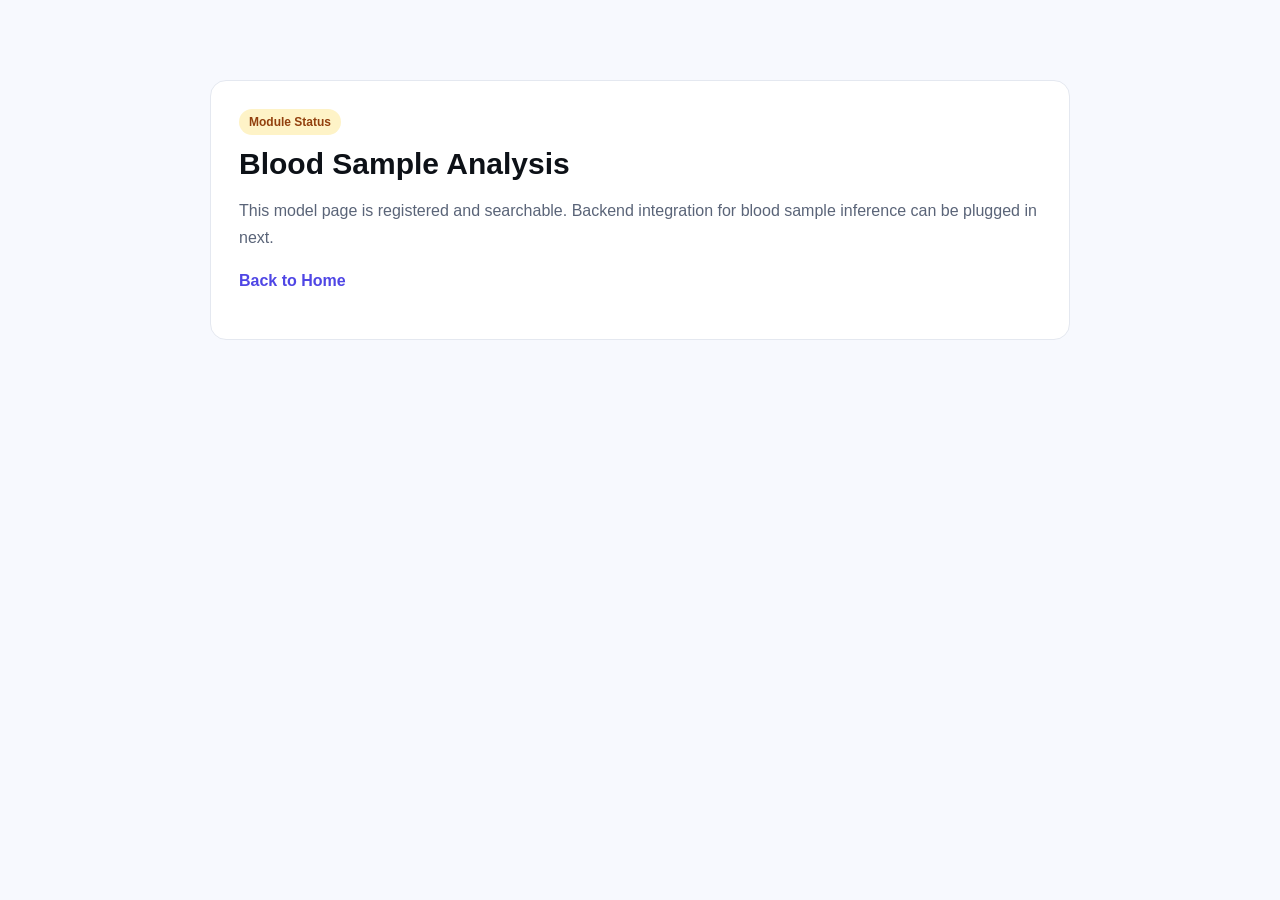
<file: templates/blood_sample.html>
<!DOCTYPE html>
<html lang="en">
<head>
  <meta charset="UTF-8" />
  <meta name="viewport" content="width=device-width, initial-scale=1.0" />
  <title>Blood Sample - MediScan AI</title>
  <style>
    body { font-family: "DM Sans", Arial, sans-serif; margin: 0; background: #f7f9fe; color: #0d1117; }
    .wrap { max-width: 860px; margin: 80px auto; padding: 0 20px; }
    .card { background: #fff; border: 1px solid #e4e8f0; border-radius: 16px; padding: 28px; }
    .badge { display:inline-block; padding:6px 10px; border-radius:999px; background:#fef3c7; color:#92400e; font-weight:700; font-size:12px; }
    h1 { margin: 12px 0 8px; font-size: 30px; }
    p { color: #5a6478; line-height: 1.7; }
    a { color: #4f46e5; text-decoration: none; font-weight: 700; }
  </style>
</head>
<body>
  <div class="wrap">
    <div class="card">
      <span class="badge">Module Status</span>
      <h1>Blood Sample Analysis</h1>
      <p>This model page is registered and searchable. Backend integration for blood sample inference can be plugged in next.</p>
      <p><a href="{{ url_for('home') }}">Back to Home</a></p>
    </div>
  </div>
</body>
</html>
</file>
